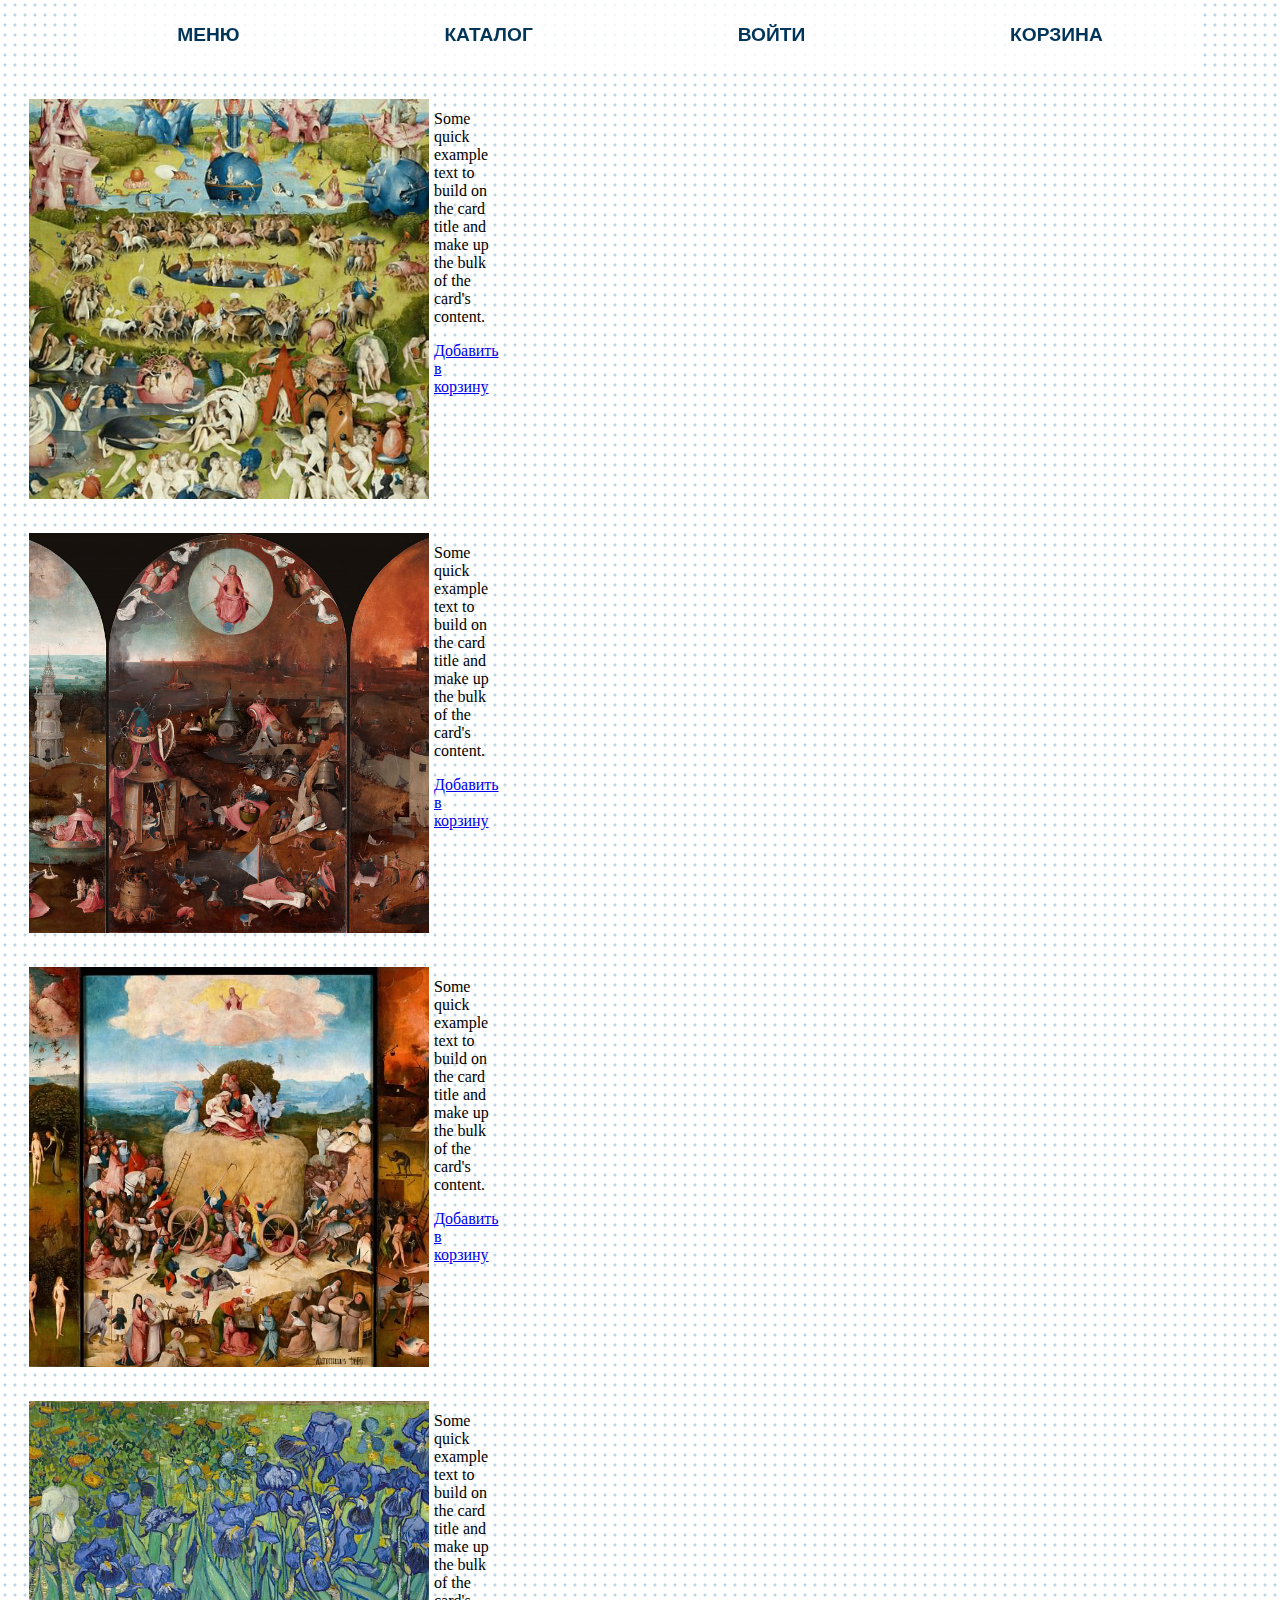
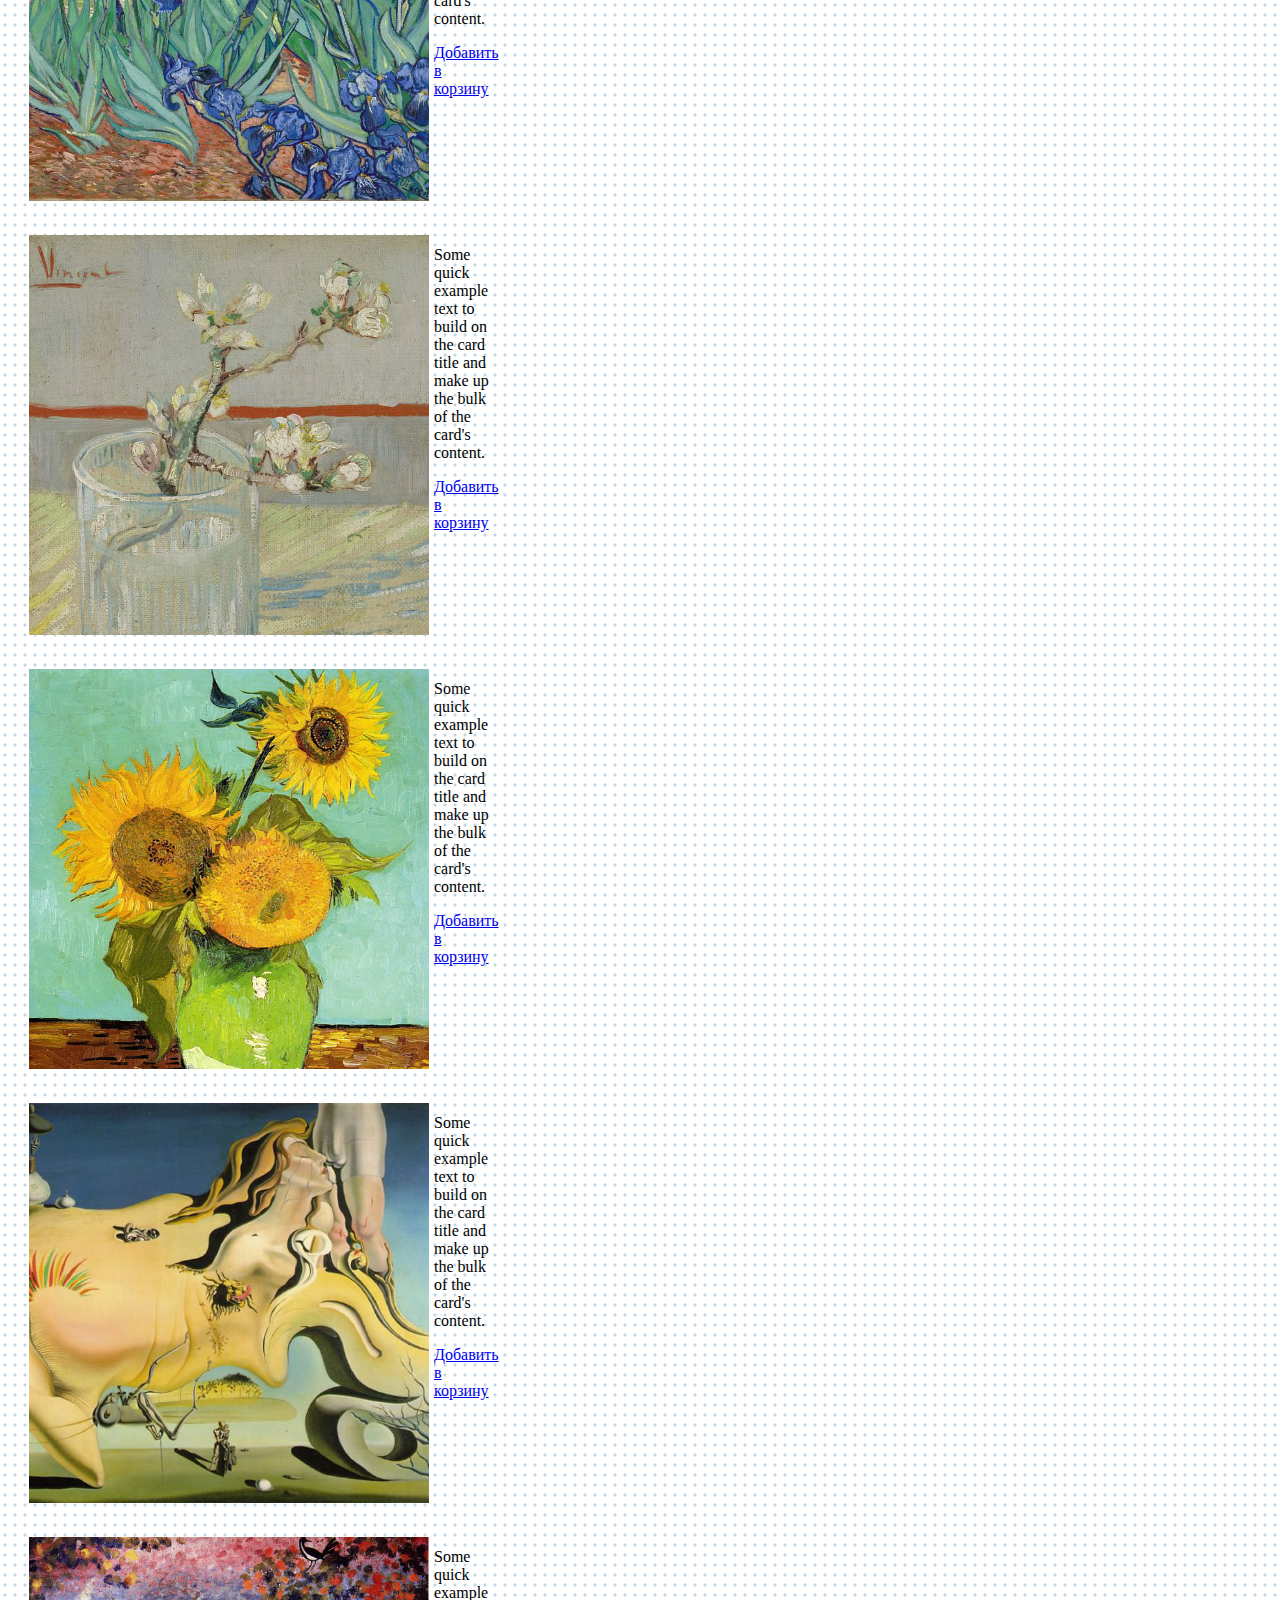
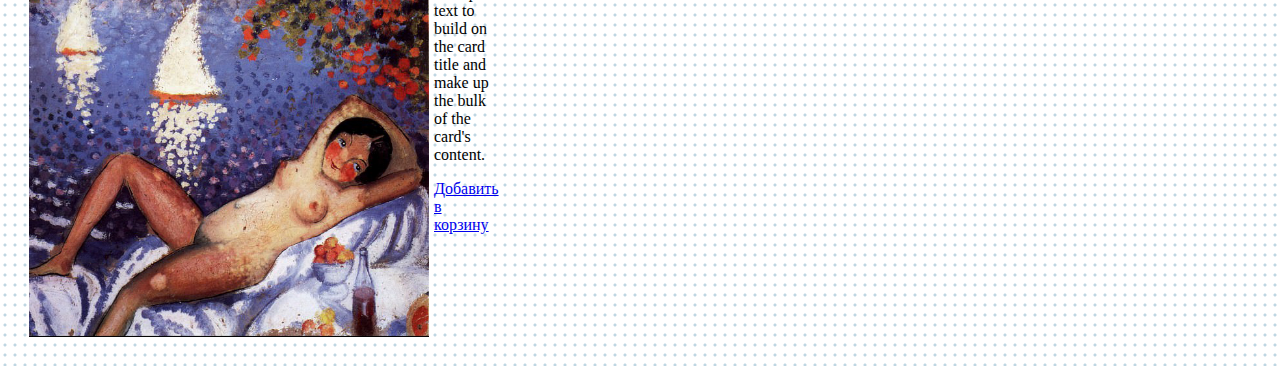
<file: index.html>
<!DOCTYPE html>
<html>

<head>
  <meta charset='utf-8'>
  <meta http-equiv='X-UA-Compatible' content='IE=edge'>
  <title>Page Title</title>
  <meta name='viewport' content='width=device-width, initial-scale=1'>
  <link rel="stylesheet" href="source/styles/style.css" />
  <link href="https://cdn.jsdelivr.net/npm/bootstrap@5.3.0-alpha1/dist/css/bootstrap.min.css" rel="stylesheet"
    integrity="sha384-GLhlTQ8iRABdZLl6O3oVMWSktQOp6b7In1Zl3/Jr59b6EGGoI1aFkw7cmDA6j6gD" crossorigin="anonymous">
  <script src="https://cdn.jsdelivr.net/npm/bootstrap@5.3.0-alpha1/dist/js/bootstrap.bundle.min.js"
    integrity="sha384-w76AqPfDkMBDXo30jS1Sgez6pr3x5MlQ1ZAGC+nuZB+EYdgRZgiwxhTBTkF7CXvN"
    crossorigin="anonymous"></script>
</head>

<body>
  <div class="Nav">
    <nav>
      <ul class="topmenu">
        <li><a href="">Меню</a>
          <ul class="submenu">
            <li><a href="#">О компании</a></li>
            <li><a href="#">Новости</a></li>
            <li><a href="#">Контакты</a></li>
            <li><a href="./otzyvy.html">Ваши отзывы</a></li>
            <li><a href="#">Доставка</a></li>
            <li><a href="#">Возврат товар</a></li>
          </ul>
        </li>
        <li><a href="#">Каталог</a>
          <ul class="submenu">
            <li><a href="#">Авангард</a></li>
            <li><a href="#">Ренесанс</a></li>
            <li><a href="#">Импрессионизм</a></li>
            <li><a href="#">XXI век</a></li>
          </ul>
        </li>
        <li><a href="">Войти</a>
          <ul class="submenu">
            <li><a href="./auth.html">Авторизация</a></li>
            <li><a href="./reg.html">Регистрация</a></li>
          </ul>
        </li>
        <li><a href="./korzina.html">Корзина</a></li>
      </ul>
    </nav>
  </div>
  <section>
    <div class="container-fluid">
      <div class="row">
        <div class="col">
          <div class="card" style="width: 18rem;">
            <img src="source/images/1.jpg" class="card-img-top" alt="Сад земных наслаждений, И. Босх">
            <div class="card-body">
              <p class="card-text">Some quick example text to build on the card title and make up the bulk of the card's
                content.</p>
              <a href="#" class="btn btn-primary">Добавить в корзину</a>
            </div>
          </div>
        </div>
        <div class="col">
          <div class="card" style="width: 18rem;">
            <img src="source/images/2.jpg" class="card-img-top" alt="Страшный суд, И. Босх">
            <div class="card-body">
              <p class="card-text">Some quick example text to build on the card title and make up the bulk of the card's
                content.</p>
              <a href="#" class="btn btn-primary">Добавить в корзину</a>
            </div>
          </div>
        </div>
        <div class="col">
          <div class="card" style="width: 18rem;">
            <img src="source/images/3.jpg" class="card-img-top" alt="Воз сена, И. Босх">
            <div class="card-body">
              <p class="card-text">Some quick example text to build on the card title and make up the bulk of the card's
                content.</p>
              <a href="#" class="btn btn-primary">Добавить в корзину</a>
            </div>
          </div>
        </div>
        <div class="col">
          <div class="card" style="width: 18rem;">
            <img src="source/images/4.jpg" class="card-img-top" alt="Ирисы, В. Ван Гог">
            <div class="card-body">
              <p class="card-text">Some quick example text to build on the card title and make up the bulk of the card's
                content.</p>
              <a href="#" class="btn btn-primary">Добавить в корзину</a>
            </div>
          </div>
        </div>
        <div class="col">
          <div class="card" style="width: 18rem;">
            <img src="source/images/5.jpg" class="card-img-top" alt="Ветка цветущего миндаля, В. Ван Гог">
            <div class="card-body">
              <p class="card-text">Some quick example text to build on the card title and make up the bulk of the card's
                content.</p>
              <a href="#" class="btn btn-primary">Добавить в корзину</a>
            </div>
          </div>
        </div>
        <div class="col">
          <div class="card" style="width: 18rem;">
            <img src="source/images/6.jpg" class="card-img-top" alt="Подсолнухи, В. Ван Гог">
            <div class="card-body">
              <p class="card-text">Some quick example text to build on the card title and make up the bulk of the card's
                content.</p>
              <a href="#" class="btn btn-primary">Добавить в корзину</a>
            </div>
          </div>
        </div>
        <div class="col">
          <div class="card" style="width: 18rem;">
            <img src="source/images/7.jpg" class="card-img-top" alt="Великий мастурбатор, С. Дали">
            <div class="card-body">
              <p class="card-text">Some quick example text to build on the card title and make up the bulk of the card's
                content.</p>
              <a href="#" class="btn btn-primary">Добавить в корзину</a>
            </div>
          </div>
        </div>
        <div class="col">
          <div class="card" style="width: 18rem;">
            <img src="source/images/8.jpg" class="card-img-top" alt="Обнаженная на фоне пейзажа, С. Дали">
            <div class="card-body">
              <p class="card-text">Some quick example text to build on the card title and make up the bulk of the card's
                content.</p>
              <a href="#" class="btn btn-primary">Добавить в корзину</a>
            </div>
          </div>
        </div>
      </div>
    </div>
  </section>

</body>

</html>
</file>
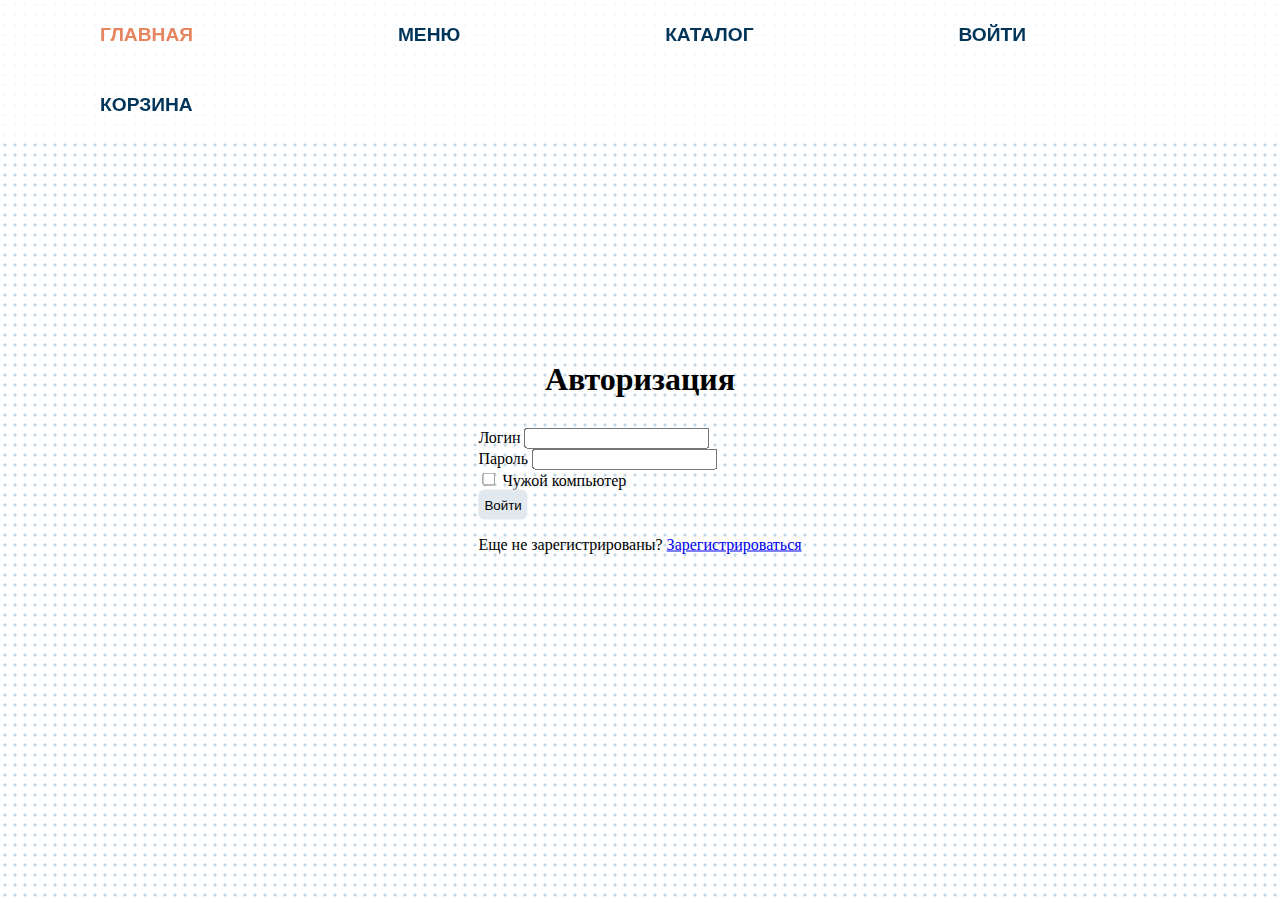
<file: auth.html>
<!DOCTYPE html>
<html>

<head>
  <meta charset='utf-8'>
  <meta http-equiv='X-UA-Compatible' content='IE=edge'>
  <title>Авторизация</title>
  <meta name='viewport' content='width=device-width, initial-scale=1'>
  <link rel="stylesheet" href="source/styles/style.css" />
  <link href="https://cdn.jsdelivr.net/npm/bootstrap@5.3.0-alpha1/dist/css/bootstrap.min.css" rel="stylesheet"
    integrity="sha384-GLhlTQ8iRABdZLl6O3oVMWSktQOp6b7In1Zl3/Jr59b6EGGoI1aFkw7cmDA6j6gD" crossorigin="anonymous">
  <script src="https://cdn.jsdelivr.net/npm/bootstrap@5.3.0-alpha1/dist/js/bootstrap.bundle.min.js"
    integrity="sha384-w76AqPfDkMBDXo30jS1Sgez6pr3x5MlQ1ZAGC+nuZB+EYdgRZgiwxhTBTkF7CXvN"
    crossorigin="anonymous"></script>
</head>

<body>
  <div class="Nav">
    <nav>
      <ul class="topmenu">
        <li><a href="./index.html">Главная</a> </li>
        <li><a href="">Меню</a>
          <ul class="submenu">
            <li><a href="">О компании</a></li>
            <li><a href="">Новости</a></li>
            <li><a href="">Контакты</a></li>
            <li><a href="./otzyvy.html">Ваши отзывы</a></li>
            <li><a href="">Доставка</a></li>
            <li><a href="">Возврат товар</a></li>
          </ul>
        </li>
        <li><a href="">Каталог</a>
          <ul class="submenu">
            <li><a href="">Авангард</a></li>
            <li><a href="">Ренесанс</a></li>
            <li><a href="">Импрессионизм</a></li>
            <li><a href="">XXI век</a></li>
          </ul>
        </li>
        <li><a href="">Войти</a>
          <ul class="submenu">
            <li><a href="#">Авторизация</a></li>
            <li><a href="./reg.html">Регистрация</a></li>
          </ul>
        </li>
        <li><a href="./korzina.html">Корзина</a></li>
      </ul>
    </nav>
  </div>
  <div class="formaauth">
    <h1>Авторизация</h1>
    <form>
      <div class="mb-3">
        <label for="exampleInputEmail1" class="form-label">Логин</label>
        <input type="text" name="username" class="form-control" id="exampleInputEmail1" aria-describedby="emailHelp">
        <div id="emailHelp" class="form-text"></div>
      </div>
      <div class="mb-3">
        <label for="exampleInputPassword1" class="form-label">Пароль</label>
        <input type="password" name="password" class="form-control" id="exampleInputPassword1">
      </div>
      <div class="mb-3 form-check">
        <input type="checkbox" class="form-check-input" id="exampleCheck1">
        <label class="form-check-label" for="exampleCheck1">Чужой компьютер</label>
      </div>
      <button type="submit" class="btn btn-primary" name="login_user">Войти</button>
      <p>
        Еще не зарегистрированы? <a href="./reg.php">Зарегистрироваться</a>
      </p>
    </form>
    
  </div>

</body>

</html>
</file>
<file: source/styles/style.css>
.page {
    display: flex;
    justify-content: center;
}


.Nav {
    display: flex;
    justify-content: center;
    margin: 0;
    padding: 0;
    list-style: none;
    font-family: 'Times New Roman', Times, serif;
    font-size: larger;
    font-weight: 100;
}


* { box-sizing: border-box; }
body {
  margin: 0;
  background: radial-gradient(#BFD6E2 1px, rgba(255,255,255,0) 2px);
  background-size: 10px 10px;
}
nav ul {
  list-style: none;
  margin: 0;
  padding: 0;
}
nav a {
  display: block;
  text-decoration: none;
  outline: none;
  transition: .4s ease-in-out;
}
.topmenu {
  backface-visibility: hidden;
  background: rgba(255,255,255,.8);
}
.topmenu > li {
  display: inline-block;
  position: relative;
}
.topmenu > li > a {
  font-family: 'Exo 2', sans-serif;
  height: 70px;
  line-height: 70px;
  padding: 0 100px;
  font-weight: bold;
  color: #003559;
  text-transform: uppercase;
}
.down:after {
  content: "\f107";
  margin-left: 8px;
  font-family: FontAwesome;
}
.topmenu li a:hover { color: #E6855F; }
.submenu {
  background: white;
  border: 2px solid #003559;
  position: absolute;
  left: 0;
  visibility: hidden;
  opacity: 0;
  z-index: 5;
  width: 150px;
  transform: perspective(600px) rotateX(-90deg);
  transform-origin: 0% 0%;
  transition: .6s ease-in-out;
}
.topmenu > li:hover .submenu{
  visibility: visible;
  opacity: 1;
  transform: perspective(600px) rotateX(0deg);
}
.submenu li a {
  color: #7f7f7f;
  font-size: 13px;
  line-height: 36px;
  padding: 0 25px;
  font-family: 'Kurale', serif;
}


/* Каталог */

.card {
    display: grid;
    grid-template-columns: 1fr 1fr 1fr;
    grid-template-rows: repeat(3);
    margin: 1.5em;
}

.card>img {
   max-width: 400px;
   margin: 5px;
}
/*Адаптивность для ПК*/
@media (max-width: 800px) {
    .card {
        grid-template-columns: repeat(2, 1fr);
        grid-template-rows: repeat(3);
    }
} 
/*Адаптивность для тел*/
@media (max-width: 600px) {
    .card {
        grid-template-columns: repeat(1, 1fr);
        grid-template-rows: repeat(3);
    }
} 

/*Авторизация пейдж */

.formaauth>h1 {
text-align: center;
margin: 30px;
}

.formaauth {
  position: absolute;
	top: 50%;
	left: 50%;
	transform: translate(-50%, -50%);
}

/*Reg пейдж */

.reg {
  margin-left: 30%;
  margin-right: 10%;
  background-color: rgba(24, 82, 207, 0.451);
  max-width: 700px;
  position: relative;
  
}

.reg>form {
  position: absolute;
}

.divregh1 {
  text-align: center;
  margin: 15px;
}

.shopping-cart {
  box-sizing: border-box;
  width: 750px;
  height: 423px;
  margin: 80px auto;
  background: #FFFFFF;
  box-shadow: 1px 2px 3px 0px rgba(0,0,0,0.10);
  border-radius: 6px;
  display: flex;
  flex-direction: column;
}

.title {
  height: 60px;
  border-bottom: 1px solid #E1E8EE;
  padding: 20px 30px;
  color: #5E6977;
  font-size: 18px;
  font-weight: 400;
}
 
.item {
  padding: 20px 30px;
  height: 120px;
  display: flex;
}
 
.item:nth-child(3) {
  border-top:  1px solid #E1E8EE;
  border-bottom:  1px solid #E1E8EE;
}

.buttons {
  position: relative;
  padding-top: 30px;
  margin-right: 60px;
}
.delete-btn,
.like-btn {
  display: inline-block;
  Cursor: pointer;
}
.delete-btn {
  width: 18px;
  height: 17px;
  background: url("delete-icn.svg") no-repeat center;
}
 
.like-btn {
  position: absolute;
  top: 9px;
  left: 15px;
  background: url('twitter-heart.png');
  width: 60px;
  height: 60px;
  background-size: 2900%;
  background-repeat: no-repeat;
}

.is-active {
  animation-name: animate;
  animation-duration: .8s;
  animation-iteration-count: 1;
  animation-timing-function: steps(28);
  animation-fill-mode: forwards;
}
 
@keyframes animate {
  0%   { background-position: left;  }
  50%  { background-position: right; }
  100% { background-position: right; }
}

.shopping-cart>image {
  margin-right: 50px;
}
 
.description {
  padding-top: 10px;
  margin-right: 60px;
  width: 115px;
}
 
.description span {
  display: block;
  font-size: 14px;
  color: #43484D;
  font-weight: 400;
}
 
.description span:first-child {
  margin-bottom: 5px;
}
.description span:last-child {
  font-weight: 300;
  margin-top: 8px;
  color: #86939E;
}

.quantity {
  padding-top: 20px;
  margin-right: 60px;
}
.quantity input {

  border: none;
  text-align: center;
  width: 32px;
  font-size: 16px;
  color: #43484D;
  font-weight: 300;
}
 
button[class*=btn] {
  max-width: 200px;
  height: 30px;
  background-color: #E1E8EE;
  border-radius: 6px;
  border: none;
  cursor: pointer;
}
.minus-btn img {
  margin-bottom: 3px;
}
.plus-btn img {
  margin-top: 2px;
}
 
button:focus,
input:focus {
  outline:0;
}

.total-price {
  width: 83px;
  padding-top: 27px;
  text-align: center;
  font-size: 16px;
  color: #43484D;
  font-weight: 300;
}

@media (max-width: 800px) {
  .shopping-cart {
    width: 100%;
    height: auto;
    overflow: hidden;
  }
  .item {
    height: auto;
    flex-wrap: wrap;
    justify-content: center;
  }
  .image img {
    width: 50%;
  }
  .image,
  .quantity,
  .description {
    width: 100%;
    text-align: center;
    margin: 6px 0;
  }
  .buttons {
    margin-right: 20px;
  }
}
</file>
